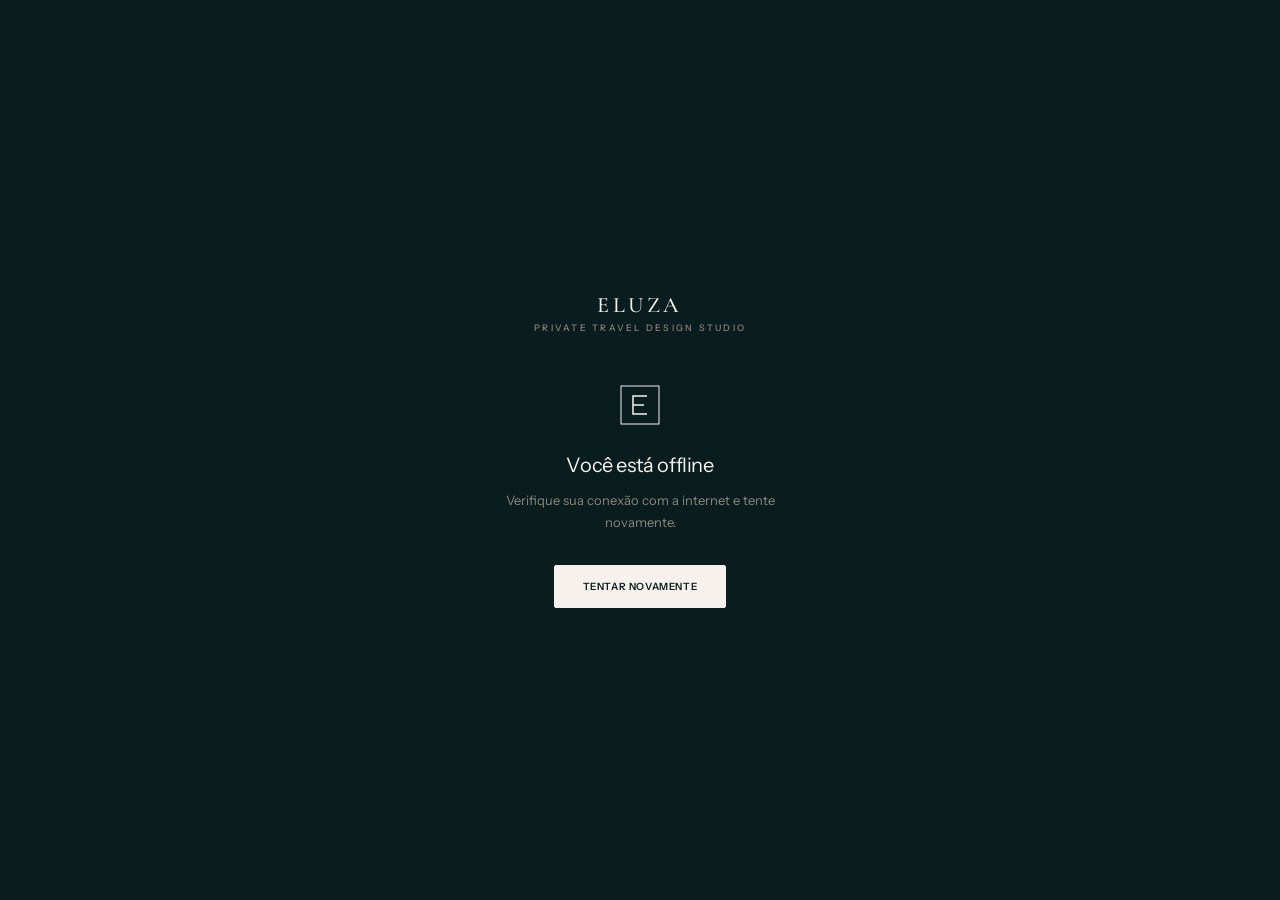
<file: public/offline.html>
<!DOCTYPE html>
<html lang="pt-BR">
<head>
  <meta charset="UTF-8">
  <meta name="viewport" content="width=device-width, initial-scale=1.0">
  <title>ELUZA — Sem conexão</title>
  <link rel="preconnect" href="https://fonts.googleapis.com">
  <link rel="preconnect" href="https://fonts.gstatic.com" crossorigin>
  <link href="https://fonts.googleapis.com/css2?family=Cormorant+Garamond:wght@400;500&family=Instrument+Sans:wght@400;500;600&display=swap" rel="stylesheet">
  <style>
    * { margin: 0; padding: 0; box-sizing: border-box; }
    body {
      font-family: 'Instrument Sans', -apple-system, BlinkMacSystemFont, 'Helvetica Neue', Arial, sans-serif;
      background: #091D1E;
      color: #F6F1ED;
      min-height: 100svh;
      display: flex;
      flex-direction: column;
      align-items: center;
      justify-content: center;
      padding: 24px;
      text-align: center;
    }
    .brand {
      font-family: 'Cormorant Garamond', Georgia, 'Times New Roman', serif;
      font-size: 22px;
      font-weight: 500;
      letter-spacing: 0.16em;
      text-transform: uppercase;
      margin-bottom: 4px;
    }
    .brand-sub {
      font-family: 'Instrument Sans', -apple-system, BlinkMacSystemFont, 'Helvetica Neue', Arial, sans-serif;
      font-size: 9px;
      font-weight: 500;
      letter-spacing: 0.25em;
      text-transform: uppercase;
      color: #8C857B;
      margin-bottom: 48px;
    }
    .icon {
      width: 48px;
      height: 48px;
      margin: 0 auto 24px;
      color: #F6F1ED;
    }
    h1 {
      font-size: 20px;
      font-weight: 400;
      margin-bottom: 12px;
      letter-spacing: -0.02em;
    }
    p {
      font-size: 13px;
      color: #8C857B;
      line-height: 1.7;
      max-width: 280px;
      margin: 0 auto 32px;
    }
    button {
      background: #F6F1ED;
      color: #091D1E;
      border: 1px solid #F6F1ED;
      font-family: 'Instrument Sans', -apple-system, sans-serif;
      font-size: 10px;
      font-weight: 600;
      text-transform: uppercase;
      letter-spacing: 0.06em;
      padding: 14px 28px;
      border-radius: 2px;
      cursor: pointer;
    }
  </style>
</head>
<body>
  <div class="brand">ELUZA</div>
  <div class="brand-sub">Private Travel Design Studio</div>
  <svg class="icon" xmlns="http://www.w3.org/2000/svg" viewBox="0 0 48 48" fill="none" stroke="currentColor">
    <rect x="5" y="5" width="38" height="38" stroke-width="1"/>
    <path d="M31 15H17v18h14M17 24h11" stroke-width="1.5"/>
  </svg>
  <h1>Você está offline</h1>
  <p>Verifique sua conexão com a internet e tente novamente.</p>
  <button onclick="window.location.reload()">Tentar novamente</button>
</body>
</html>
</file>
